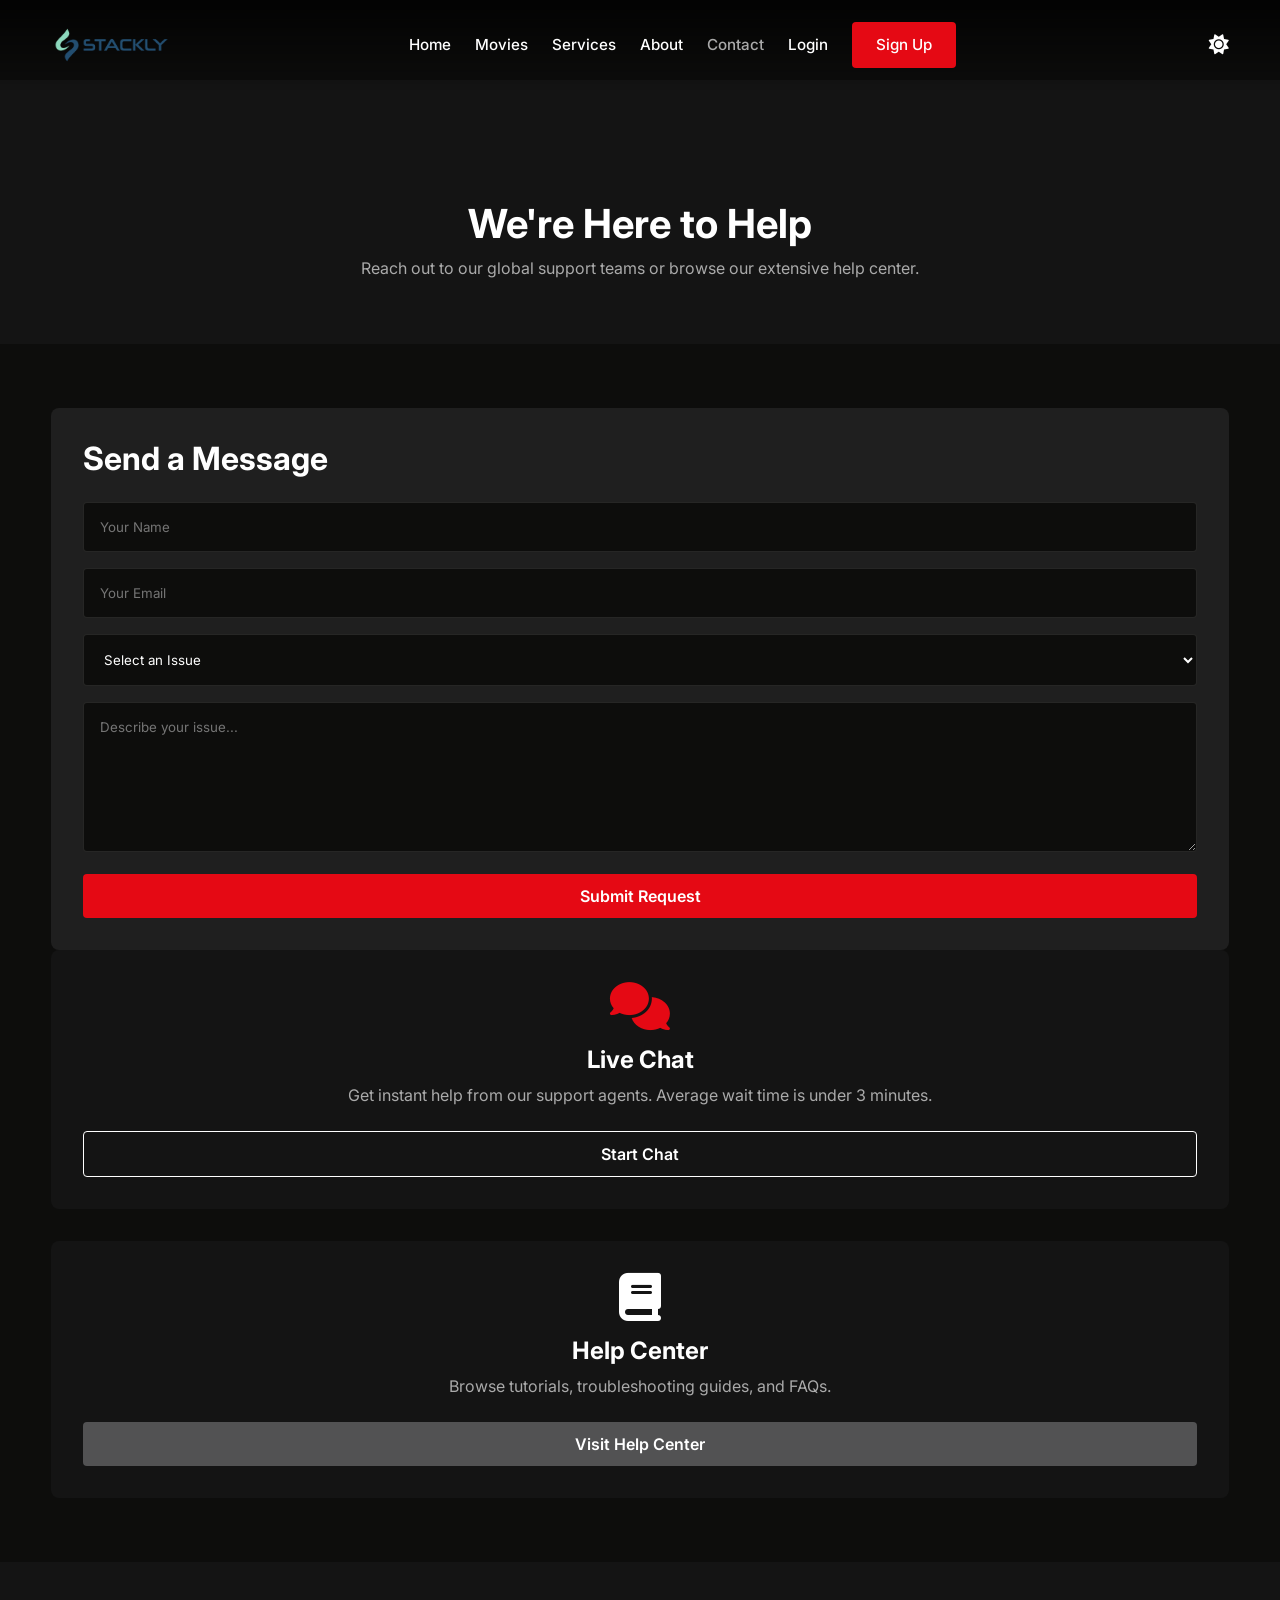
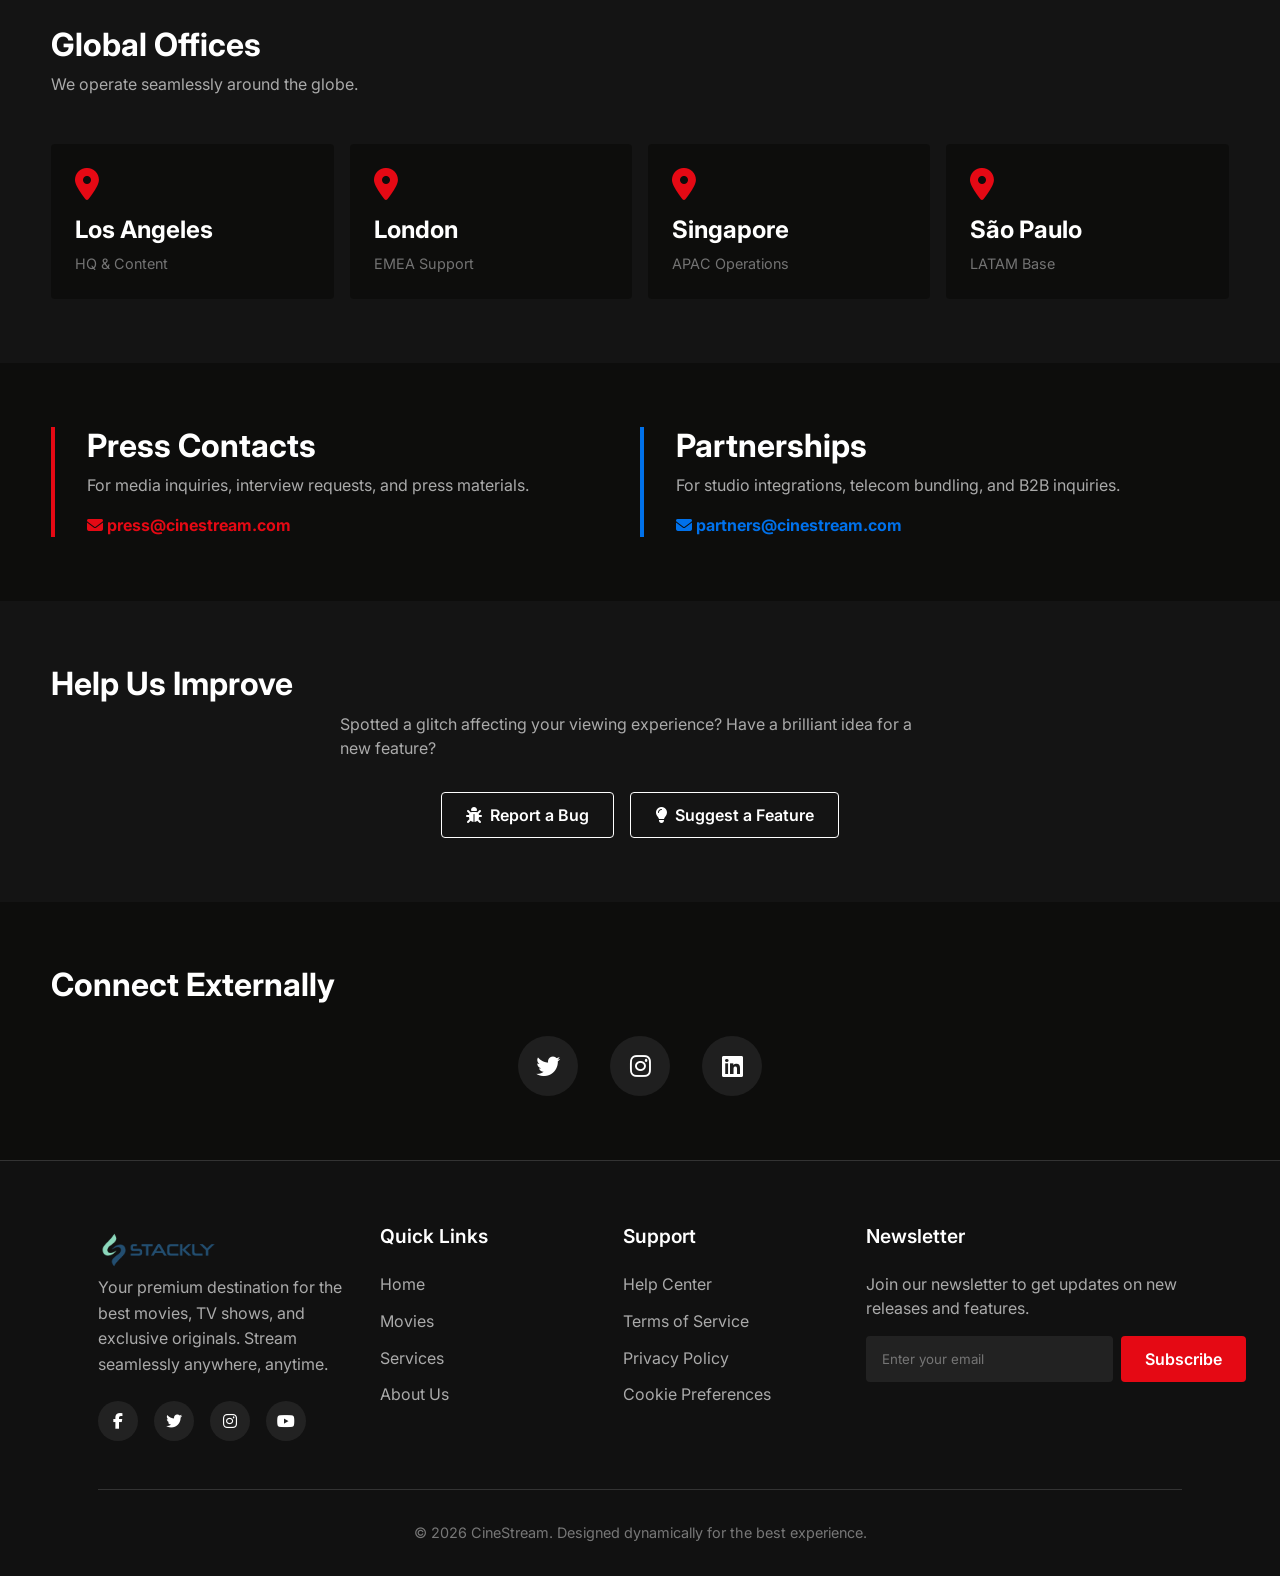
<file: contact.html>
<!DOCTYPE html>
<html lang="en" data-theme="dark">
<head>
  <meta charset="UTF-8">
  <meta name="viewport" content="width=device-width, initial-scale=1.0">
  <title>CineStream | Contact Us</title>
  <link rel="stylesheet" href="assets/css/variables.css">
  <link rel="stylesheet" href="assets/css/global.css">
  <link rel="stylesheet" href="assets/css/components.css">
  <link rel="stylesheet" href="https://cdnjs.cloudflare.com/ajax/libs/font-awesome/6.4.0/css/all.min.css">
  <style>
    .contact-form input, .contact-form textarea {
      width: 100%;
      padding: 1rem;
      margin-bottom: 1rem;
      background: var(--bg-color);
      border: 1px solid var(--border-color);
      color: var(--text-primary);
      border-radius: var(--radius-sm);
    }
    .contact-form textarea {
      resize: vertical;
      min-height: 150px;
    }
  </style>
</head>
<body>
  <!-- NAVBAR -->
  <nav class="navbar" id="navbar">
    <a href="index.html" class="nav-brand">
      <img src="assets/images/stack logo.png" alt="lll">
    </a>
    <div class="nav-links">
      <a href="index.html">Home</a>
      <a href="movies.html">Movies</a>
      <a href="services.html">Services</a>
      <a href="about.html">About</a>
      <a href="contact.html" class="active">Contact</a>
      <a href="login.html" class="nav-item-desktop">Login</a>
      <a href="signup.html" class="btn btn-primary nav-item-desktop">Sign Up</a>
      <a href="login.html" class="mobile-auth">Login</a>
      <a href="signup.html" class="mobile-auth" style="color: var(--primary-color);">Sign Up</a>
      <button class="theme-toggle mobile-theme-toggle" aria-label="Toggle Theme"><i class="fas fa-sun"></i></button>
    </div>
    <div class="flex items-center">
      <button class="theme-toggle desktop-theme-toggle" aria-label="Toggle Theme"><i class="fas fa-sun"></i></button>
      <button class="hamburger" aria-label="Menu"><span></span><span></span><span></span></button>
    </div>
  </nav>

  <!-- 1. Contact Header -->
  <section class="section" style="padding-top: 120px; background: var(--bg-secondary); text-align: center;">
    <div class="container reveal">
      <h1>We're Here to Help</h1>
      <p style="color: var(--text-secondary); max-width: 600px; margin: 0 auto;">Reach out to our global support teams or browse our extensive help center.</p>
    </div>
  </section>

  <!-- 2. Email Support Form & 3. Live Chat Support (Combined in layout) -->
  <section class="section">
    <div class="container flex flex-col md:flex-row gap-xl reveal" style="flex-wrap: wrap;">
      <div style="flex: 1; min-width: 300px; background: var(--bg-tertiary); padding: 2rem; border-radius: var(--radius-md);">
        <h2 style="margin-bottom: 1.5rem;">Send a Message</h2>
        <form class="contact-form">
          <input type="text" placeholder="Your Name" required>
          <input type="email" placeholder="Your Email" required>
          <select style="width: 100%; padding: 1rem; margin-bottom: 1rem; background: var(--bg-color); border: 1px solid var(--border-color); color: var(--text-primary); border-radius: var(--radius-sm);">
            <option>Select an Issue</option>
            <option>Billing & Subscriptions</option>
            <option>Technical Support</option>
            <option>Content Request</option>
            <option>Other</option>
          </select>
          <textarea placeholder="Describe your issue..." required></textarea>
          <button type="submit" class="btn btn-primary" style="width: 100%;">Submit Request</button>
        </form>
      </div>
      <div style="flex: 1; min-width: 300px; display: flex; flex-direction: column; gap: var(--spacing-lg);">
        <div style="background: var(--bg-secondary); padding: 2rem; border-radius: var(--radius-md); text-align: center;">
          <i class="fas fa-comments" style="font-size: 3rem; color: var(--primary-color); margin-bottom: 1rem;"></i>
          <h3>Live Chat</h3>
          <p style="color: var(--text-secondary); margin-bottom: 1.5rem;">Get instant help from our support agents. Average wait time is under 3 minutes.</p>
          <button class="btn btn-outline" style="width: 100%;">Start Chat</button>
        </div>
        
        <!-- 4. Help Center / FAQ Access -->
        <div style="background: var(--bg-secondary); padding: 2rem; border-radius: var(--radius-md); text-align: center;">
          <i class="fas fa-book" style="font-size: 3rem; color: var(--text-primary); margin-bottom: 1rem;"></i>
          <h3>Help Center</h3>
          <p style="color: var(--text-secondary); margin-bottom: 1.5rem;">Browse tutorials, troubleshooting guides, and FAQs.</p>
          <button class="btn btn-secondary" style="width: 100%;">Visit Help Center</button>
        </div>
      </div>
    </div>
  </section>

  <!-- 5. Global Office Locations -->
  <section class="section" style="background-color: var(--bg-secondary);">
    <div class="container reveal text-center">
      <h2>Global Offices</h2>
      <p style="color: var(--text-secondary); margin-bottom: 3rem;">We operate seamlessly around the globe.</p>
      <div class="flex gap-md justify-center" style="flex-wrap: wrap;">
        <div style="flex: 1; min-width: 200px; background: var(--bg-color); padding: 1.5rem; border-radius: var(--radius-sm);">
          <i class="fas fa-map-marker-alt" style="color: var(--primary-color); font-size: 2rem; margin-bottom: 1rem;"></i>
          <h3>Los Angeles</h3>
          <p style="color: var(--text-muted); font-size: 0.9rem;">HQ & Content</p>
        </div>
        <div style="flex: 1; min-width: 200px; background: var(--bg-color); padding: 1.5rem; border-radius: var(--radius-sm);">
          <i class="fas fa-map-marker-alt" style="color: var(--primary-color); font-size: 2rem; margin-bottom: 1rem;"></i>
          <h3>London</h3>
          <p style="color: var(--text-muted); font-size: 0.9rem;">EMEA Support</p>
        </div>
        <div style="flex: 1; min-width: 200px; background: var(--bg-color); padding: 1.5rem; border-radius: var(--radius-sm);">
          <i class="fas fa-map-marker-alt" style="color: var(--primary-color); font-size: 2rem; margin-bottom: 1rem;"></i>
          <h3>Singapore</h3>
          <p style="color: var(--text-muted); font-size: 0.9rem;">APAC Operations</p>
        </div>
        <div style="flex: 1; min-width: 200px; background: var(--bg-color); padding: 1.5rem; border-radius: var(--radius-sm);">
          <i class="fas fa-map-marker-alt" style="color: var(--primary-color); font-size: 2rem; margin-bottom: 1rem;"></i>
          <h3>São Paulo</h3>
          <p style="color: var(--text-muted); font-size: 0.9rem;">LATAM Base</p>
        </div>
      </div>
    </div>
  </section>

  <!-- 6. Press Contacts & 7. Partnership Inquiries -->
  <section class="section">
    <div class="container reveal">
      <div class="flex gap-xl" style="flex-wrap: wrap;">
        <div style="flex: 1; min-width: 300px; border-left: 4px solid var(--primary-color); padding-left: 2rem;">
          <h2>Press Contacts</h2>
          <p style="color: var(--text-secondary); margin-bottom: 1rem;">For media inquiries, interview requests, and press materials.</p>
          <a href="mailto:press@cinestream.com" style="color: var(--primary-color); font-weight: bold;"><i class="fas fa-envelope"></i> press@cinestream.com</a>
        </div>
        <div style="flex: 1; min-width: 300px; border-left: 4px solid var(--accent-color); padding-left: 2rem;">
          <h2>Partnerships</h2>
          <p style="color: var(--text-secondary); margin-bottom: 1rem;">For studio integrations, telecom bundling, and B2B inquiries.</p>
          <a href="mailto:partners@cinestream.com" style="color: var(--accent-color); font-weight: bold;"><i class="fas fa-envelope"></i> partners@cinestream.com</a>
        </div>
      </div>
    </div>
  </section>

  <!-- 8. Bug Reporting Form & 9. Feedback Suggestions -->
  <section class="section" style="background-color: var(--bg-secondary);">
    <div class="container text-center reveal">
      <h2>Help Us Improve</h2>
      <p style="color: var(--text-secondary); max-width: 600px; margin: 0 auto 2rem auto;">Spotted a glitch affecting your viewing experience? Have a brilliant idea for a new feature?</p>
      <div class="flex gap-md justify-center">
        <button class="btn btn-outline"><i class="fas fa-bug"></i> Report a Bug</button>
        <button class="btn btn-outline"><i class="fas fa-lightbulb"></i> Suggest a Feature</button>
      </div>
    </div>
  </section>

  <!-- 10. Social Media Links -->
  <section class="section">
    <div class="container text-center reveal">
      <h2 style="margin-bottom: 2rem;">Connect Externally</h2>
      <div class="flex gap-lg justify-center">
        <div style="width: 60px; height: 60px; background: var(--bg-tertiary); border-radius: 50%; display: flex; align-items: center; justify-content: center; font-size: 1.5rem; transition: transform 0.3s; cursor: pointer;" onmouseover="this.style.transform='scale(1.1)'; this.style.color='#1DA1F2';" onmouseout="this.style.transform='scale(1)'; this.style.color=''">
          <i class="fab fa-twitter"></i>
        </div>
        <div style="width: 60px; height: 60px; background: var(--bg-tertiary); border-radius: 50%; display: flex; align-items: center; justify-content: center; font-size: 1.5rem; transition: transform 0.3s; cursor: pointer;" onmouseover="this.style.transform='scale(1.1)'; this.style.color='#E1306C';" onmouseout="this.style.transform='scale(1)'; this.style.color=''">
          <i class="fab fa-instagram"></i>
        </div>
        <div style="width: 60px; height: 60px; background: var(--bg-tertiary); border-radius: 50%; display: flex; align-items: center; justify-content: center; font-size: 1.5rem; transition: transform 0.3s; cursor: pointer;" onmouseover="this.style.transform='scale(1.1)'; this.style.color='#0A66C2';" onmouseout="this.style.transform='scale(1)'; this.style.color=''">
          <i class="fab fa-linkedin"></i>
        </div>
      </div>
    </div>
  </section>

  <!-- Shared Footer -->
    <!-- FOOTER -->
  <footer class="footer" style="background-color: #111; padding: 4rem 4% 2rem; border-top: 1px solid #333;">
    <div class="container reveal">
      <div style="display: flex; flex-wrap: wrap; gap: 2rem; justify-content: space-between; margin-bottom: 3rem;">
        
        <div style="flex: 1; min-width: 250px;">
          <a href="index.html" class="nav-brand">
      <img src="assets/images/stack logo.png" alt="lll">
    </a>
          <p style="color: #aaa; margin-bottom: 1.5rem; line-height: 1.6;">Your premium destination for the best movies, TV shows, and exclusive originals. Stream seamlessly anywhere, anytime.</p>
          <div style="display: flex; gap: 1rem;">
            <a href="404.html" style="background: #222; width: 40px; height: 40px; display: flex; align-items: center; justify-content: center; border-radius: 50%; color: #fff; transition: all 0.3s;"><i class="fab fa-facebook-f"></i></a>
            <a href="404.html" style="background: #222; width: 40px; height: 40px; display: flex; align-items: center; justify-content: center; border-radius: 50%; color: #fff; transition: all 0.3s;"><i class="fab fa-twitter"></i></a>
            <a href="404.html" style="background: #222; width: 40px; height: 40px; display: flex; align-items: center; justify-content: center; border-radius: 50%; color: #fff; transition: all 0.3s;"><i class="fab fa-instagram"></i></a>
            <a href="404.html" style="background: #222; width: 40px; height: 40px; display: flex; align-items: center; justify-content: center; border-radius: 50%; color: #fff; transition: all 0.3s;"><i class="fab fa-youtube"></i></a>
          </div>
        </div>
        
        <div style="flex: 1; min-width: 150px;">
          <h4 style="color: #fff; font-size: 1.2rem; margin-bottom: 1.5rem; font-weight: 600;">Quick Links</h4>
          <ul style="list-style: none; padding: 0;">
            <li style="margin-bottom: 0.8rem;"><a href="index.html" style="color: #aaa; text-decoration: none; transition: 0.3s;">Home</a></li>
            <li style="margin-bottom: 0.8rem;"><a href="movies.html" style="color: #aaa; text-decoration: none; transition: 0.3s;">Movies</a></li>
            <li style="margin-bottom: 0.8rem;"><a href="services.html" style="color: #aaa; text-decoration: none; transition: 0.3s;">Services</a></li>
            <li style="margin-bottom: 0.8rem;"><a href="about.html" style="color: #aaa; text-decoration: none; transition: 0.3s;">About Us</a></li>
          </ul>
        </div>
        
        <div style="flex: 1; min-width: 150px;">
          <h4 style="color: #fff; font-size: 1.2rem; margin-bottom: 1.5rem; font-weight: 600;">Support</h4>
          <ul style="list-style: none; padding: 0;">
            <li style="margin-bottom: 0.8rem;"><a href="contact.html" style="color: #aaa; text-decoration: none; transition: 0.3s;">Help Center</a></li>
            <li style="margin-bottom: 0.8rem;"><a href="#" style="color: #aaa; text-decoration: none; transition: 0.3s;">Terms of Service</a></li>
            <li style="margin-bottom: 0.8rem;"><a href="#" style="color: #aaa; text-decoration: none; transition: 0.3s;">Privacy Policy</a></li>
            <li style="margin-bottom: 0.8rem;"><a href="#" style="color: #aaa; text-decoration: none; transition: 0.3s;">Cookie Preferences</a></li>
          </ul>
        </div>
        
        <div style="flex: 1.5; min-width: 300px;">
          <h4 style="color: #fff; font-size: 1.2rem; margin-bottom: 1.5rem; font-weight: 600;">Newsletter</h4>
          <p style="color: #aaa; margin-bottom: 1rem;">Join our newsletter to get updates on new releases and features.</p>
          <form style="display: flex; gap: 0.5rem;">
            <input type="email" placeholder="Enter your email" style="flex: 1; padding: 0.8rem 1rem; border: none; border-radius: 4px; background: #222; color: #fff; outline: none;">
            <button type="button" class="btn btn-primary" style="padding: 0.8rem 1.5rem; border: none; border-radius: 4px; cursor: pointer;">Subscribe</button>
          </form>
        </div>
        
      </div>
      
      <div style="text-align: center; border-top: 1px solid #333; padding-top: 2rem; color: #777; font-size: 0.9rem;">
        <p>&copy; 2026 CineStream. Designed dynamically for the best experience.</p>
      </div>
    </div>
  </footer>
  <script src="assets/js/main.js"></script>
</body>
</html>
</file>
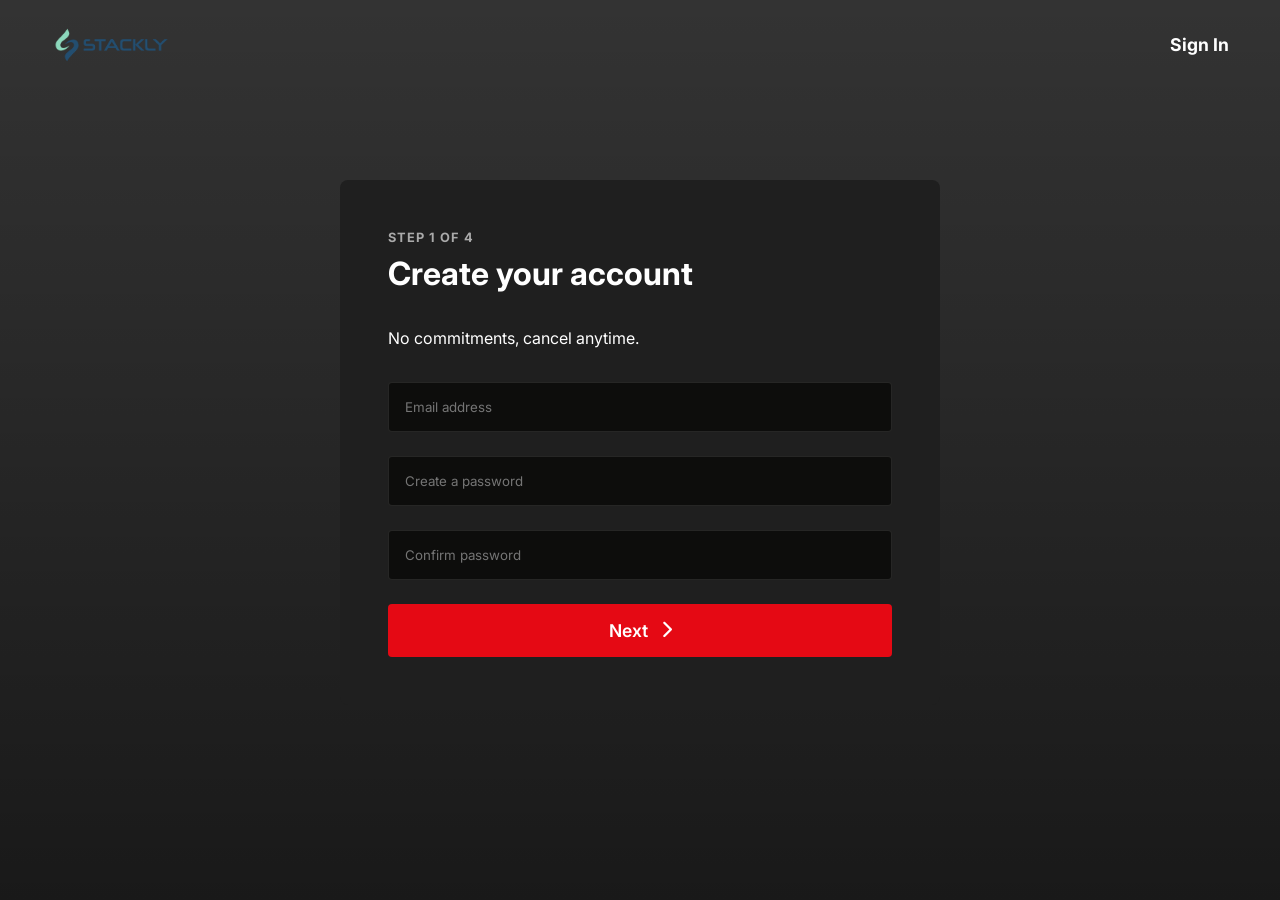
<file: signup.html>
<!DOCTYPE html>
<html lang="en" data-theme="dark">
<head>
  <meta charset="UTF-8">
  <meta name="viewport" content="width=device-width, initial-scale=1.0">
  <title>CineStream | Sign Up</title>
  <link rel="stylesheet" href="assets/css/variables.css">
  <link rel="stylesheet" href="assets/css/global.css">
  <link rel="stylesheet" href="assets/css/components.css">
  <link rel="stylesheet" href="https://cdnjs.cloudflare.com/ajax/libs/font-awesome/6.4.0/css/all.min.css">
  <style>
    /* Multi-step form styles */
    .step {
      display: none;
      animation: fadeIn 0.4s;
    }
    .step.active {
      display: block;
    }
    @keyframes fadeIn {
      from { opacity: 0; transform: translateY(10px); }
      to { opacity: 1; transform: translateY(0); }
    }
    .auth-container {
      max-width: 600px;
      margin: 0 auto;
      background: var(--bg-tertiary);
      padding: 3rem;
      border-radius: var(--radius-md);
      box-shadow: var(--shadow-xl);
    }
    .auth-input {
      width: 100%;
      padding: 1rem;
      margin-bottom: 1.5rem;
      background: var(--bg-color);
      border: 1px solid var(--border-color);
      color: var(--text-primary);
      border-radius: var(--radius-sm);
    }
    .plan-card {
      border: 2px solid var(--border-color);
      padding: 1.5rem;
      border-radius: var(--radius-md);
      margin-bottom: 1rem;
      cursor: pointer;
      display: flex;
      justify-content: space-between;
      align-items: center;
      transition: all 0.2s;
    }
    .plan-card.selected {
      border-color: var(--primary-color);
      background: rgba(229, 9, 20, 0.1);
    }
    .genre-pill {
      display: inline-block;
      padding: 0.5rem 1.5rem;
      border: 1px solid var(--text-muted);
      border-radius: var(--radius-full);
      margin: 0.25rem;
      cursor: pointer;
      user-select: none;
    }
    .genre-pill.selected {
      background: var(--primary-color);
      border-color: var(--primary-color);
      color: white;
    }
  </style>
</head>
<body style="background: linear-gradient(rgba(0,0,0,0.8), rgba(0,0,0,0.9)), url('https://images.unsplash.com/photo-1594909122845-11baa439b7bf?q=80&w=2000&auto=format&fit=crop') center/cover; background-attachment: fixed;">

  <!-- NAVBAR Minimal for Signup -->
  <nav class="navbar" style="background: transparent;">
         <a href="index.html" class="nav-brand">
      <img src="assets/images/stack logo.png" alt="logo">
    </a>
    <a href="login.html" style="font-weight: bold; font-size: 1.1rem;">Sign In</a>
  </nav>

  <section class="section" style="padding-top: 100px; min-height: 90vh;">
    <div class="container">
      <div class="auth-container">
        
        <!-- STEP 1: Account Creation Form -->
        <div class="step active" id="step-1">
          <p style="color: var(--text-secondary); text-transform: uppercase; font-size: 0.8rem; font-weight: bold; letter-spacing: 1px; margin-bottom: 0.5rem;">Step 1 of 4</p>
          <h2 style="margin-bottom: 2rem;">Create your account</h2>
          <p style="margin-bottom: 2rem;">No commitments, cancel anytime.</p>
          <input type="email" class="auth-input" placeholder="Email address" required>
          <input type="password" class="auth-input" placeholder="Create a password" required>
          <input type="password" class="auth-input" placeholder="Confirm password" required>
          <button class="btn btn-primary next-btn" style="width: 100%; padding: 1rem; font-size: 1.1rem;" data-next="step-2">Next <i class="fas fa-chevron-right" style="margin-left:5px;"></i></button>
        </div>

        <!-- STEP 2: Plan Selection -->
        <div class="step" id="step-2">
          <p style="color: var(--text-secondary); text-transform: uppercase; font-size: 0.8rem; font-weight: bold; letter-spacing: 1px; margin-bottom: 0.5rem;">Step 2 of 4</p>
          <h2 style="margin-bottom: 2rem;">Choose your plan</h2>
          
          <div class="plan-card" onclick="selectPlan(this)">
            <div>
              <h3>Basic</h3>
              <p style="color: var(--text-secondary); font-size: 0.9rem;">720p • 1 Screen • With Ads</p>
            </div>
            <div style="font-size: 1.5rem; font-weight: bold;">$8.99 <span style="font-size: 0.8rem; font-weight: normal;">/mo</span></div>
          </div>
          
          <div class="plan-card selected" onclick="selectPlan(this)">
            <div>
              <h3>Standard <span style="background: var(--primary-color); padding: 2px 5px; border-radius: 3px; font-size: 0.6rem; color: white; display: inline-block; vertical-align: top; margin-left: 5px;">POPULAR</span></h3>
              <p style="color: var(--text-secondary); font-size: 0.9rem;">1080p • 2 Screens • Ad-free</p>
            </div>
            <div style="font-size: 1.5rem; font-weight: bold;">$13.99 <span style="font-size: 0.8rem; font-weight: normal;">/mo</span></div>
          </div>
          
          <div class="plan-card" onclick="selectPlan(this)">
            <div>
              <h3>Premium</h3>
              <p style="color: var(--text-secondary); font-size: 0.9rem;">4K+HDR • 4 Screens • Ad-free</p>
            </div>
            <div style="font-size: 1.5rem; font-weight: bold;">$19.99 <span style="font-size: 0.8rem; font-weight: normal;">/mo</span></div>
          </div>

          <div class="flex gap-sm" style="margin-top: 2rem;">
            <button class="btn btn-outline next-btn" style="flex: 1; padding: 1rem;" data-next="step-1">Back</button>
            <button class="btn btn-primary next-btn" style="flex: 2; padding: 1rem; font-size: 1.1rem;" data-next="step-3">Next <i class="fas fa-chevron-right" style="margin-left:5px;"></i></button>
          </div>
        </div>

        <!-- STEP 3: Payment Setup & Policies -->
        <div class="step" id="step-3">
          <p style="color: var(--text-secondary); text-transform: uppercase; font-size: 0.8rem; font-weight: bold; letter-spacing: 1px; margin-bottom: 0.5rem;">Step 3 of 4</p>
          <h2 style="margin-bottom: 2rem;">Set up your payment</h2>
          <p style="color: var(--text-secondary); margin-bottom: 1.5rem;">Your membership starts as soon as you set up payment.</p>
          
          <div style="background: var(--bg-color); border: 1px solid var(--border-color); border-radius: var(--radius-md); padding: 1rem 1.5rem; margin-bottom: 2rem; display: flex; align-items: center; justify-content: space-between;">
            <span style="font-weight: bold;">Credit or Debit Card</span>
            <div style="display: flex; gap: 10px; color: var(--text-secondary); font-size: 1.5rem;">
              <i class="fab fa-cc-visa"></i>
              <i class="fab fa-cc-mastercard"></i>
              <i class="fab fa-cc-amex"></i>
            </div>
          </div>

          <input type="text" class="auth-input" placeholder="Card number" style="margin-bottom: 1rem;">
          <div class="flex gap-md">
            <input type="text" class="auth-input" placeholder="Expiration date (MM/YY)" style="flex: 1;">
            <input type="text" class="auth-input" placeholder="CVV" style="flex: 1;">
          </div>
          <input type="text" class="auth-input" placeholder="Name on card">

          <!-- Multiple T&C / Policies checkboxes -->
          <div style="background: var(--bg-color); padding: 1rem; border-radius: var(--radius-sm); margin-bottom: 2rem; font-size: 0.9rem;">
            <label style="display: flex; gap: 10px; margin-bottom: 1rem; cursor: pointer;">
              <input type="checkbox" style="margin-top: 3px;" required>
              <span>I agree to the <a href="#" style="color: var(--primary-color);">Terms of Use</a>.</span>
            </label>
            <label style="display: flex; gap: 10px; margin-bottom: 1rem; cursor: pointer;">
              <input type="checkbox" style="margin-top: 3px;" required>
              <span>I have read the <a href="#" style="color: var(--primary-color);">Privacy Policy</a>.</span>
            </label>
            <label style="display: flex; gap: 10px; cursor: pointer;">
              <input type="checkbox" style="margin-top: 3px;">
              <span>Please send me special offers and newsletter updates.</span>
            </label>
          </div>

          <div class="flex gap-sm">
            <button class="btn btn-outline next-btn" style="flex: 1; padding: 1rem;" data-next="step-2">Back</button>
            <button class="btn btn-primary next-btn" style="flex: 2; padding: 1rem; font-size: 1.1rem;" data-next="step-4">Start Membership</button>
          </div>
        </div>

        <!-- STEP 4: Profile / Preferences Setup & Confirmation -->
        <div class="step" id="step-4">
          <div style="text-align: center; margin-bottom: 2rem;">
            <i class="fas fa-check-circle" style="font-size: 4rem; color: #1DB954; margin-bottom: 1rem;"></i>
            <h2>Welcome to CineStream!</h2>
            <p style="color: var(--text-secondary);">Your account is active. Let's personalize your experience.</p>
          </div>
          
          <h3 style="margin-bottom: 1rem;">Select your favorite genres</h3>
          <div style="margin-bottom: 2rem; display: flex; flex-wrap: wrap;">
            <span class="genre-pill" onclick="this.classList.toggle('selected')">Action</span>
            <span class="genre-pill" onclick="this.classList.toggle('selected')">Comedy</span>
            <span class="genre-pill selected" onclick="this.classList.toggle('selected')">Sci-Fi</span>
            <span class="genre-pill" onclick="this.classList.toggle('selected')">Romance</span>
            <span class="genre-pill" onclick="this.classList.toggle('selected')">Horror</span>
            <span class="genre-pill selected" onclick="this.classList.toggle('selected')">Thrillers</span>
            <span class="genre-pill" onclick="this.classList.toggle('selected')">Documentary</span>
            <span class="genre-pill" onclick="this.classList.toggle('selected')">Anime</span>
          </div>

          <h3 style="margin-bottom: 1rem;">Profile Maturity Setting</h3>
          <select style="width: 100%; padding: 1rem; background: var(--bg-color); border: 1px solid var(--border-color); color: var(--text-primary); border-radius: var(--radius-sm); margin-bottom: 2rem;">
            <option>All Maturity Levels (Adult)</option>
            <option>Teens and below (TV-14)</option>
            <option>Kids Only (TV-Y7)</option>
          </select>

          <a href="login.html" class="btn btn-primary" style="width: 100%; padding: 1rem; text-align: center; display: block; font-size: 1.1rem;">Finish and Start Watching</a>
        </div>

      </div>
    </div>
  </section>

  <script src="assets/js/main.js"></script>
  <script>
    // Plan Selection UX
    function selectPlan(element) {
      document.querySelectorAll('.plan-card').forEach(card => card.classList.remove('selected'));
      element.classList.add('selected');
    }

    // Step navigation
    document.querySelectorAll('.next-btn').forEach(btn => {
      btn.addEventListener('click', (e) => {
        e.preventDefault();
        const nextStepId = btn.getAttribute('data-next');
        document.querySelectorAll('.step').forEach(step => step.classList.remove('active'));
        document.getElementById(nextStepId).classList.add('active');
        window.scrollTo(0, 0);
      });
    });
  </script>
</body>
</html>
</file>
<file: assets/css/variables.css>
:root {
  /* Colors - Dark Theme (Default) */
  --bg-color: #0d0d0c;
  --bg-secondary: #141414;
  --bg-tertiary: #1f1f1f;
  
  --text-primary: #ffffff;
  --text-secondary: #aaaaaa;
  --text-muted: #737373;
  
  --primary-color: #e50914; /* OTT Red */
  --primary-hover: #f40612;
  --primary-active: #b20710;
  
  --accent-color: #0071eb;
  
  --border-color: rgba(255, 255, 255, 0.1);
  --glass-bg: rgba(20, 20, 20, 0.7);
  --glass-border: rgba(255, 255, 255, 0.05);
  
  /* Typography */
  --font-family: 'Inter', 'Roboto', 'Helvetica Neue', sans-serif;
  --font-size-base: 16px;
  
  /* Spacing */
  --spacing-xs: 0.25rem;
  --spacing-sm: 0.5rem;
  --spacing-md: 1rem;
  --spacing-lg: 2rem;
  --spacing-xl: 4rem;
  
  /* Transitions */
  --transition-fast: 0.2s ease;
  --transition-normal: 0.3s ease;
  --transition-slow: 0.5s ease;
  
  /* Shadows */
  --shadow-sm: 0 2px 4px rgba(0, 0, 0, 0.5);
  --shadow-md: 0 4px 8px rgba(0, 0, 0, 0.5);
  --shadow-lg: 0 8px 16px rgba(0, 0, 0, 0.5);
  
  /* Border Radius */
  --radius-sm: 4px;
  --radius-md: 8px;
  --radius-lg: 12px;
  --radius-full: 9999px;
  
  /* Z-index */
  --z-negative: -1;
  --z-elevate: 10;
  --z-sticky: 100;
  --z-drawer: 200;
  --z-modal: 300;
  --z-popover: 400;
  --z-toast: 500;
}

[data-theme="light"] {
  --bg-color: #f8f9fa;
  --bg-secondary: #ffffff;
  --bg-tertiary: #e9ecef;
  
  --text-primary: #212529;
  --text-secondary: #495057;
  --text-muted: #868e96;
  
  --border-color: rgba(0, 0, 0, 0.1);
  --glass-bg: rgba(255, 255, 255, 0.85);
  --glass-border: rgba(0, 0, 0, 0.05);
  
  --shadow-sm: 0 2px 4px rgba(0, 0, 0, 0.05);
  --shadow-md: 0 4px 8px rgba(0, 0, 0, 0.1);
  --shadow-lg: 0 8px 16px rgba(0, 0, 0, 0.15);
}
</file>
<file: assets/css/global.css>
@import url('https://fonts.googleapis.com/css2?family=Inter:wght@300;400;500;600;700&display=swap');
.nav-brand {
  display: flex;
  align-items: center;
}

.nav-brand img {
  height: 50px;   /* desktop size */
  width: auto;
  object-fit: contain;
}
* {
  margin: 0;
  padding: 0;
  box-sizing: border-box;
}

html {
  font-size: var(--font-size-base);
  scroll-behavior: smooth;
}

body {
  font-family: var(--font-family);
  background-color: var(--bg-color);
  color: var(--text-primary);
  line-height: 1.5;
  overflow-x: hidden;
  transition: background-color var(--transition-normal), color var(--transition-normal);
  -webkit-font-smoothing: antialiased;
}

a {
  color: inherit;
  text-decoration: none;
  transition: color var(--transition-fast);
}

ul, ol {
  list-style: none;
}

img, video {
  max-width: 100%;
  height: auto;
  display: block;
}

button {
  cursor: pointer;
  font-family: inherit;
  border: none;
  outline: none;
  background: none;
}

input, textarea, select {
  font-family: inherit;
  outline: none;
}

/* Typography styles */
h1, h2, h3, h4, h5, h6 {
  font-weight: 700;
  line-height: 1.2;
  margin-bottom: var(--spacing-sm);
}

h1 { font-size: 2.5rem; }
h2 { font-size: 2rem; }
h3 { font-size: 1.5rem; }

/* Layout Utilities */
.container {
  width: 100%;
  max-width: 1400px;
  margin: 0 auto;
  padding: 0 4%;
}

.section {
  padding: var(--spacing-xl) 0;
  position: relative;
}

/* Flex Utilities */
.flex { display: flex; }
.flex-col { flex-direction: column; }
.items-center { align-items: center; }
.justify-between { justify-content: space-between; }
.justify-center { justify-content: center; }
.gap-sm { gap: var(--spacing-sm); }
.gap-md { gap: var(--spacing-md); }
.gap-lg { gap: var(--spacing-lg); }

/* Animations & Scroll Reveals */
.reveal {
  opacity: 0;
  transform: translateY(30px);
  transition: all 0.8s ease-out;
}

.reveal.active {
  opacity: 1;
  transform: translateY(0);
}

/* Utility to hide scrollbar but keep functionality */
.no-scrollbar::-webkit-scrollbar {
  display: none;
}
.no-scrollbar {
  -ms-overflow-style: none;
  scrollbar-width: none;
}
.navbar {
  position: fixed;
  top: 0;
  left: 0;
  width: 100%;
  z-index: 1000;
}

/* ===== PREVENT CONTENT HIDING UNDER NAVBAR ===== */
body {
  padding-top: 80px; /* adjust if your navbar height differs */
}

/* ===== REMOVE RIGHT SIDE SCROLL (MOBILE BUG) ===== */
html, body {
  overflow-x: hidden;
}

/* ===== GLOBAL FIXES ===== */
* {
  box-sizing: border-box;
  max-width: 100%;
}

/* ===== FLEX FIX ===== */
.flex {
  flex-wrap: wrap;
}

/* ===== IMAGE FIX ===== *
/* ===== MOBILE FIX ===== */
@media (max-width: 768px) {

  .navbar {
    padding: 1rem;
  }

  .container {
    padding-left: 1rem;
    padding-right: 1rem;
  }

}
</file>
<file: assets/css/components.css>
/* Buttons */
.btn {
  display: inline-flex;
  align-items: center;
  justify-content: center;
  padding: 0.75rem 1.5rem;
  border-radius: var(--radius-sm);
  font-weight: 600;
  font-size: 1rem;
  transition: all var(--transition-fast);
  gap: 0.5rem;
}

.btn-primary {
  background-color: var(--primary-color);
  color: #fff;
}

.btn-primary:hover {
  background-color: var(--primary-hover);
  transform: scale(1.02);
}

.btn-secondary {
  background-color: rgba(109, 109, 110, 0.7);
  color: white;
}

.btn-secondary:hover {
  background-color: rgba(109, 109, 110, 0.4);
}

.btn-outline {
  background: transparent;
  border: 1px solid var(--text-primary);
  color: var(--text-primary);
}

.btn-outline:hover {
  background-color: var(--text-primary);
  color: var(--bg-color);
}

/* Navbar */
.navbar {
  position: fixed;
  top: 0;
  left: 0;
  width: 100%;
  padding: 1.25rem 4%;
  display: flex;
  justify-content: space-between;
  align-items: center;
  z-index: var(--z-sticky);
  transition: background-color var(--transition-normal), padding var(--transition-normal);
  background: linear-gradient(to bottom, rgba(0,0,0,0.7) 10%, transparent);
}

.navbar.scrolled {
  background-color: var(--bg-color);
  padding: 1rem 4%;
  box-shadow: var(--shadow-md);
}

.nav-brand {
  font-size: 1.8rem;
  font-weight: 700;
  color: var(--primary-color);
  letter-spacing: 1px;
  text-transform: uppercase;
}

.nav-links {
  display: flex;
  gap: 1.5rem;
  align-items: center;
}

.nav-links a {
  font-size: 0.95rem;
  font-weight: 500;
  color: var(--text-primary);
}

.nav-links a:hover,
.nav-links a.active {
  color: var(--text-secondary);
}

/* Theme Toggle */
.theme-toggle {
  background: transparent;
  border: none;
  font-size: 1.25rem;
  color: var(--text-primary);
  cursor: pointer;
  display: flex;
  align-items: center;
  justify-content: center;
  margin-left: 1rem;
}

.desktop-theme-toggle {
  display: flex;
}

.mobile-auth {
  display: none;
}

.mobile-theme-toggle {
  display: none;
  font-size: 1rem;
  padding: 0.5rem;
  border: 1px solid var(--border-color);
  border-radius: var(--radius-sm);
  margin-top: 1rem;
  align-items: center;
  gap: 0.5rem;
  justify-content: center;
}

/* Hamburger Menu */
.hamburger {
  display: none;
  flex-direction: column;
  gap: 5px;
  background: transparent;
  border: none;
  cursor: pointer;
  z-index: calc(var(--z-sticky) + 1);
}

.hamburger span {
  display: block;
  width: 25px;
  height: 3px;
  background-color: var(--text-primary);
  border-radius: 2px;
  transition: transform 0.3s ease-in-out, opacity 0.3s ease-in-out;
}

.hamburger.active span:nth-child(1) {
  transform: translateY(8px) rotate(45deg);
}

.hamburger.active span:nth-child(2) {
  opacity: 0;
}

.hamburger.active span:nth-child(3) {
  transform: translateY(-8px) rotate(-45deg);
}

/* Movie Cards & Carousels */
.slider-container {
  position: relative;
  width: 100%;
}

.slider-row {
  display: flex;
  overflow-x: auto;
  gap: var(--spacing-sm);
  padding: var(--spacing-md) 4%;
  scroll-behavior: smooth;
  scroll-snap-type: x mandatory;
}

.movie-card {
  flex: 0 0 200px;
  height: 300px;
  border-radius: var(--radius-sm);
  overflow: hidden;
  position: relative;
  cursor: pointer;
  transition: transform var(--transition-normal);
  scroll-snap-align: start;
  background-color: var(--bg-tertiary);
}

.movie-card img {
  width: 100%;
  height: 100%;
  object-fit: cover;
  transition: transform var(--transition-normal);
}

.movie-card:hover {
  transform: scale(1.05);
  z-index: var(--z-elevate);
}

.movie-card .overlay {
  position: absolute;
  bottom: 0;
  left: 0;
  right: 0;
  background: linear-gradient(to top, rgba(0,0,0,0.9), transparent);
  padding: var(--spacing-sm);
  opacity: 0;
  transition: opacity var(--transition-fast);
  color: #fff;
}

.movie-card:hover .overlay {
  opacity: 1;
}

/* Footer Section */
.footer {
  background-color: var(--bg-secondary);
  padding: var(--spacing-xl) 4% var(--spacing-lg);
  border-top: 1px solid var(--border-color);
}

/* Responsive */
@media (max-width: 768px) {
  .hamburger {
    display: flex;
  }
  
  .nav-links {
    position: fixed;
    top: 0;
    right: -100%;
    width: 70%;
    height: 100vh;
    background-color: var(--bg-secondary);
    flex-direction: column;
    padding-top: 5rem;
    transition: right 0.4s ease;
    box-shadow: -5px 0 15px rgba(0,0,0,0.5);
    z-index: var(--z-sticky);
  }
  
  .nav-links.active {
    right: 0;
  }

  .nav-item-desktop {
    display: none !important;
  }

  .mobile-auth {
    display: block !important;
    width: 100%;
    text-align: center;
    padding: 0.5rem 0;
  }
  
  .desktop-theme-toggle {
    display: none !important;
  }
  
  .mobile-theme-toggle {
    display: flex !important;
  }
  
  .movie-card {
    flex: 0 0 140px;
    height: 210px;
  }

  h1 { font-size: 2rem; }
  h2 { font-size: 1.5rem; }
}
</file>
